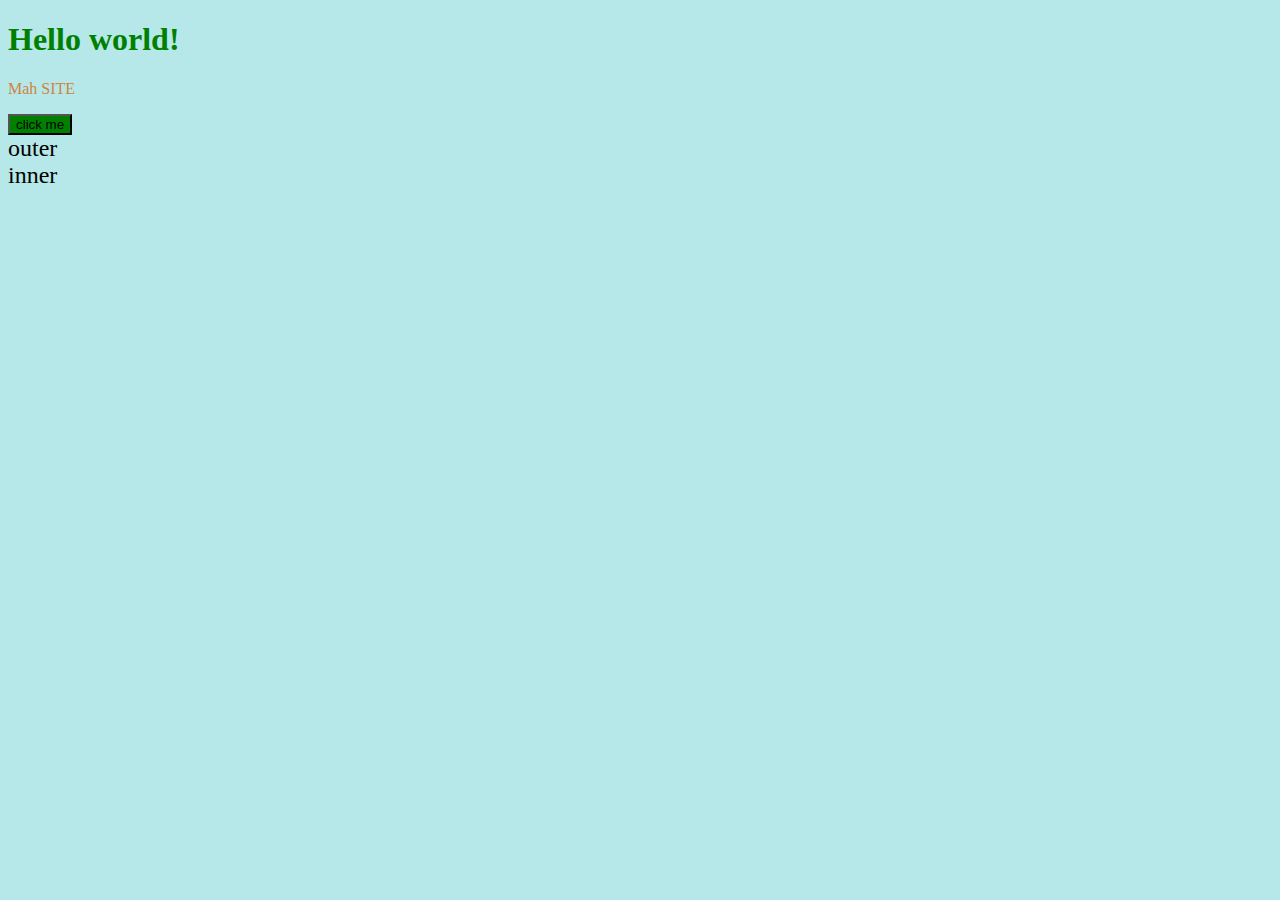
<file: index.html>
<!DOCTYPE html>
<html lang="en">
<head>
    <meta charset="UTF-8">
    <meta name="viewport" content="width=device-width, initial-scale=1.0">
    <title>OKAY BYE!</title>
    <link rel="stylesheet" href="style.css">
   
</head>
<body>
    <h1>Hello world!</h1>
    <p>Mah SITE</p>
    <button>click me</button>
    
    <div id="outer">
        outer

        <div> 
            inner
        </div>
       
    </div>
</file>
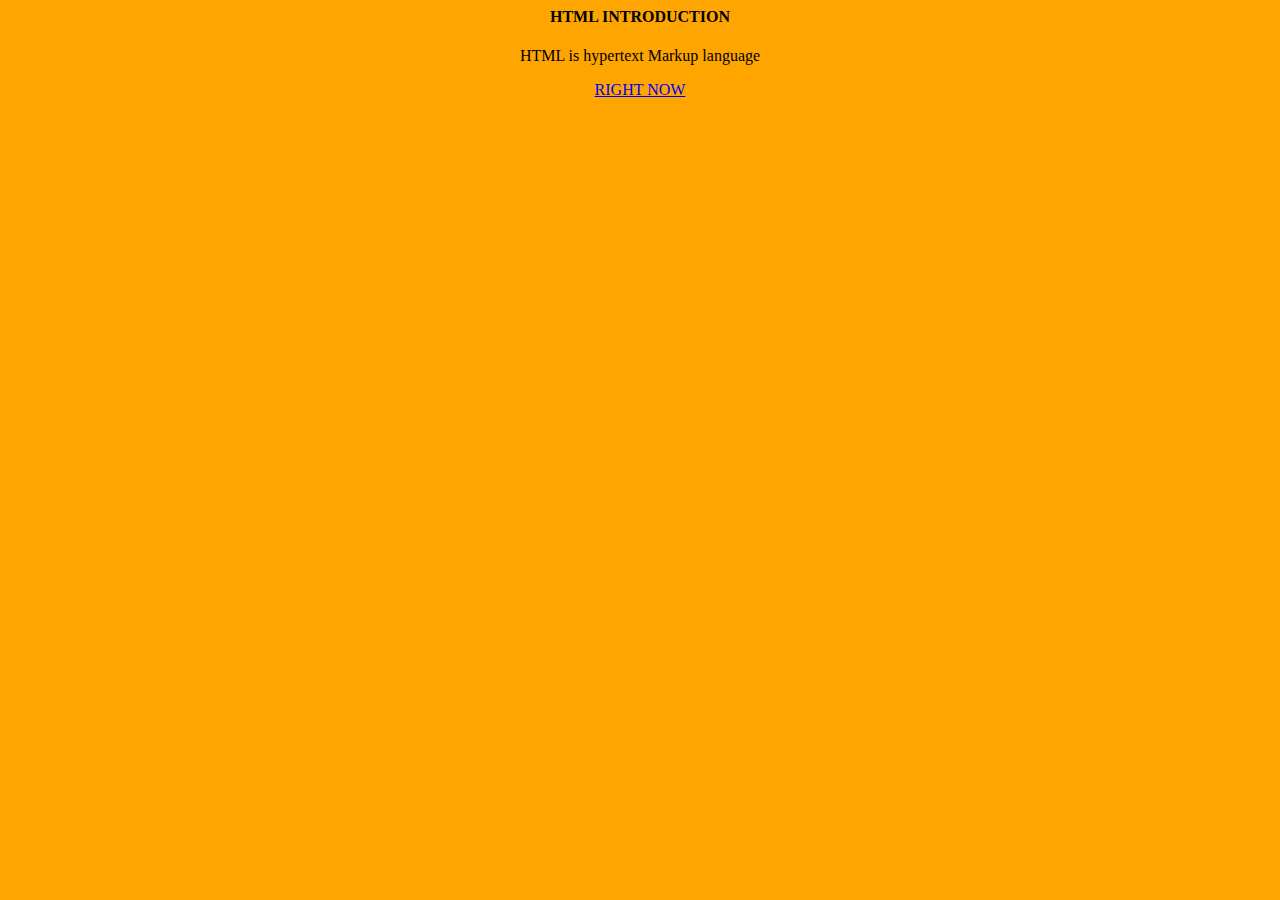
<file: 1st.html>
<html>

<head>
<title> MY FIRST HTML PROGRAM </title>

 </head>

<center>


<body bgcolor = "orange">

<h4> HTML INTRODUCTION    </h4>

<p>HTML is hypertext Markup language     </p>

<a href="www.google.com " > RIGHT NOW</a>



</body>
</center>
</html>
</file>
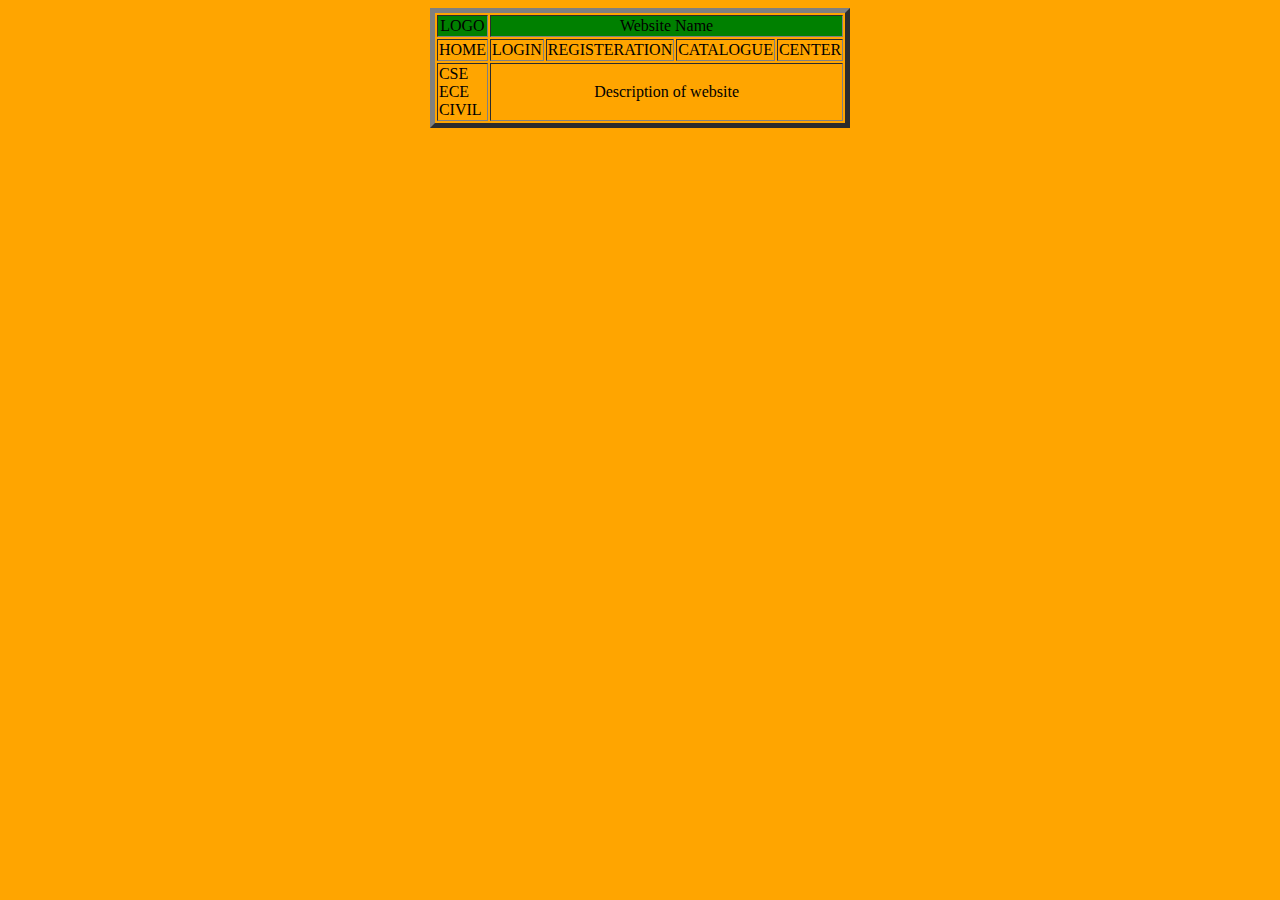
<file: 2nd.html>
<html>

<head>
<title> MY FIRST HTML PROGRAM </title>

 </head>

<center>


<body bgcolor = "orange" >
<table border = "5">
<center>

<tr bgcolor = "green ">
<td><center> LOGO </td>
<td colspan ="4"><center> 		Website Name     </td> </tr>

<tr>
<td> <center> HOME</td>
<td><center>LOGIN</td>
<td><center>REGISTERATION  </td>
<td><center> CATALOGUE </td>
<td><center> CENTER </td>

</tr>
<center>

<tr>
<td rowspan = "4"> CSE<br> ECE <br> CIVIL </td>
<td rowspan = "4" , colspan = "4">   
<center>  Description of website        </center>
</td>
</tr>

</table>
</body>
</html>
</file>
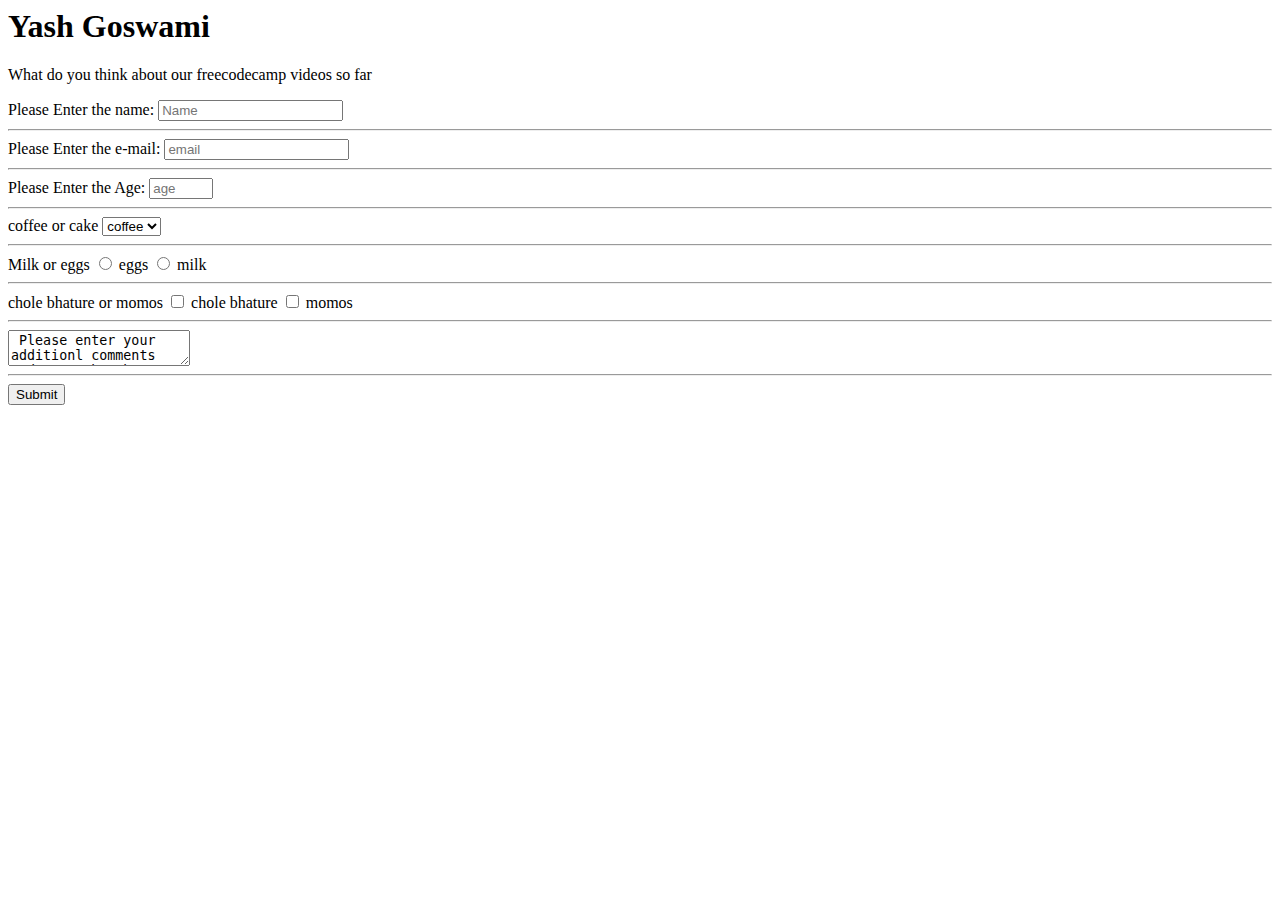
<file: build-a-survey-form.html>
<html>
<head>
  <title> Survey Form</title>
</head>
<body>
  <header>
  <h1 id="title"> Yash Goswami</h1>
  <p id="description">What do you think about our freecodecamp videos so far</p>
  </header>
  <main>
    <form id="survey-form">
      <label for="name" id="name-label"> Please Enter the name:</label>
      <input id="name" type="text" Required placeholder="Name">
      <hr>
      <label for="email" id="email-label"> Please Enter the e-mail:</label>
      <input id="email" type="email" Required placeholder="email">
      <hr>
      <label for="number" id="number-label"> Please Enter the Age:</label>
      <input id="number" type="number" min="5" max="100" Required placeholder="age">
      <hr>
      <label for="dropdown"> coffee or cake</label>
      <select id="dropdown">
        <option>coffee</option>
        <option>cafe</option>
      </select>
      <hr>
      <label for="number"> Milk or eggs</label>
      <input type="radio" name="radio groups" id="eggs" value="0">
      <label for="eggs">eggs</label>
      <input type="radio" name="radio groups" id="milk" value="1">
      <label for="milk">milk</label>
      <hr>
      <label for="number"> chole bhature or momos</label>
      <input type="checkbox"  id="chole bhature" value="0">
      <label for="chole bhature">chole bhature</label>
      <input type="checkbox"  id="momos" value="1">
      <label for="momos">momos</label>
<hr>
<textarea> Please enter your additionl comments and your thoughts</textarea>
<hr>
      
      <input type="submit" id="submit">

    </form>
  </main>
<body>
</html>
</file>
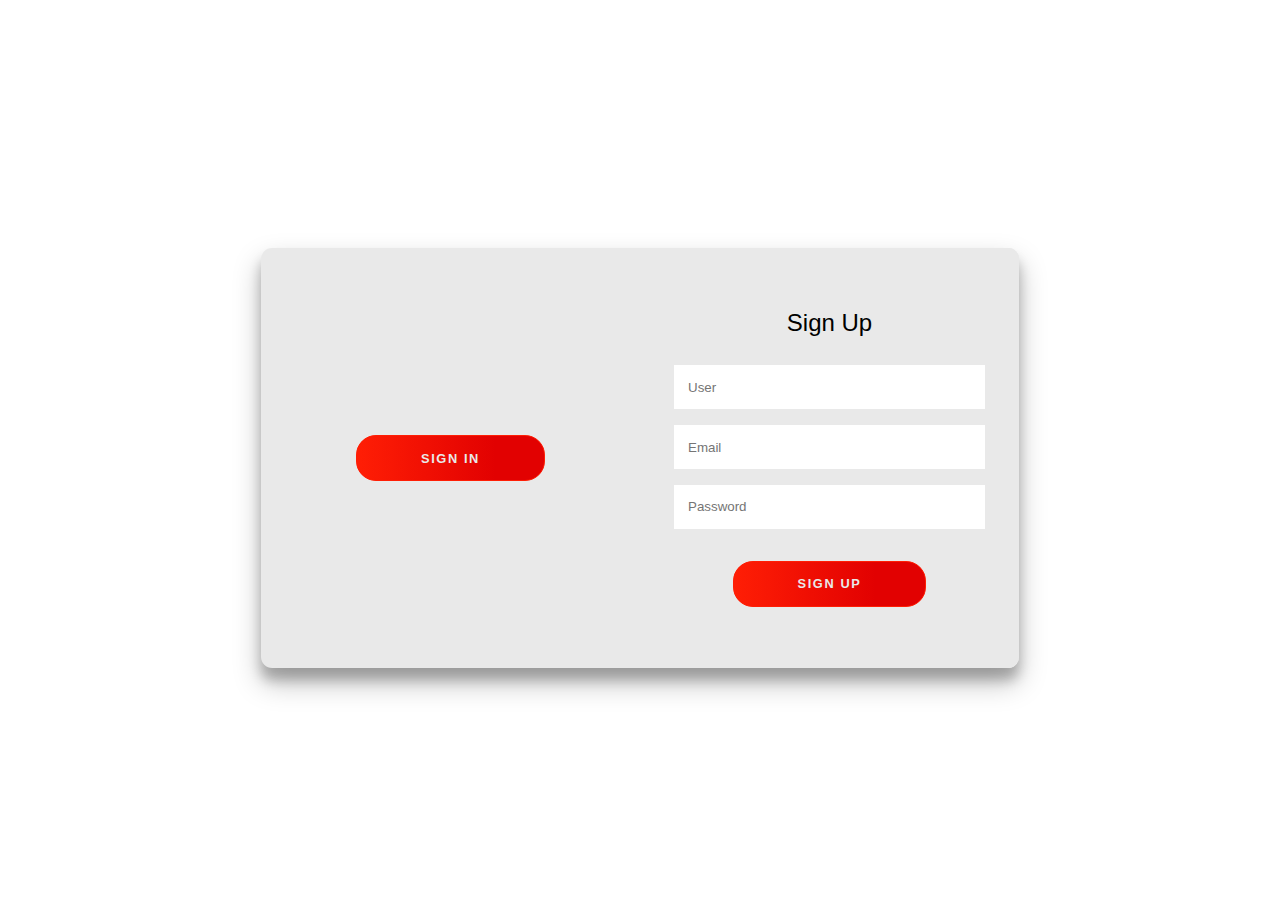
<file: form.html>
<!DOCTYPE html>
<html lang="en">
<head>
    <meta charset="UTF-8">
    <meta name="viewport" content="width=device-width, initial-scale=1.0">
    <title>form </title>
    <link rel="stylesheet" href="form.css">
</head>
<body>
    <script src="form.js"></script>
    <div class="container right-panel-active">
        <!-- Sign Up -->
        <div class="container__form container--signup">
            <form action="netflix mod.html" class="form" id="form1">
                <h2 class="form__title">Sign Up</h2>
                <input type="text" placeholder="User" class="input" required>
                <input type="email" placeholder="Email" class="input" required>
                <input type="password" placeholder="Password" class="input" required>
                <button class="btn">Sign Up</button>
            </form>
        </div>
    
        <!-- Sign In -->
        <div class="container__form container--signin">
            <form action="netflix mod.html" class="form" id="form2">
                <h2 class="form__title">Sign In</h2>
                <input type="email" placeholder="Email" class="input" required>
                <input type="password" placeholder="Password" class="input" required>
                <a href="#" class="link">Forgot your password?</a>
                <button class="btn">Sign In</button>
            </form>
        </div>
    
        <!-- Overlay -->
        <div class="container__overlay">
            <div class="overlay">
                <div class="overlay__panel overlay--left">
                    <button class="btn" id="signIn">Sign In</button>
                </div>
                <div class="overlay__panel overlay--right">
                    <button class="btn" id="signUp">Sign Up</button>
                </div>
            </div>
        </div>
    </div>
</body>
</html>
</file>
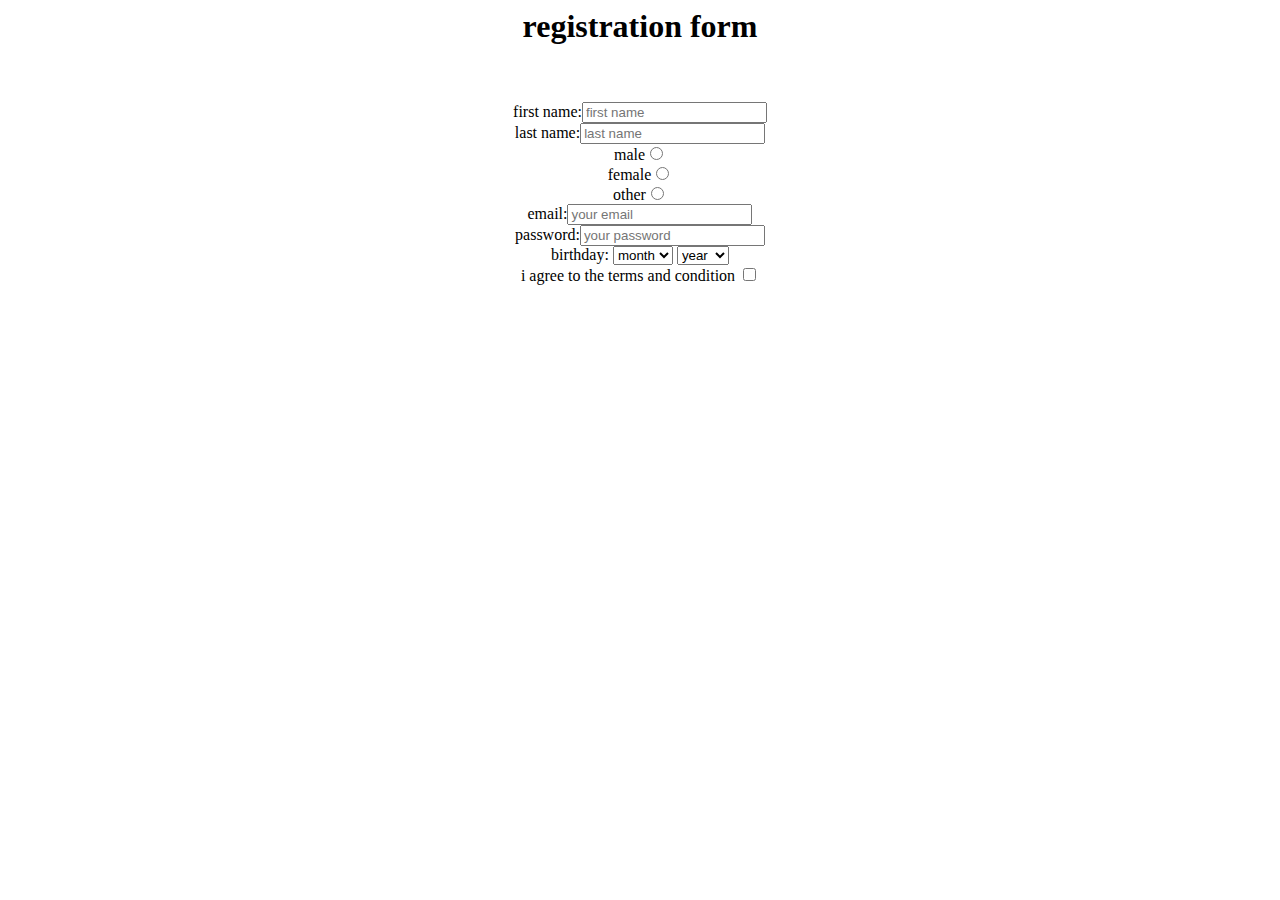
<file: forms.html>
<html>
<head>
<title>registration</title> 
</head>
<body>
<center>
<h1>registration form</h1><br><br> 
<form>
 <label>first name:<input type="text" name="first 
name"placeholder="first name"required></label><br> 
 <label>last name:<input type="text" name="last 
name"placeholder="last name"required></label><br>
 <label>male<input 
type="radio"name="gender"value="male"></label><br> 
 <label>female<input 
type="radio"name="gender"value="female"></label><br> 
 <label>other<input 
type="radio"name="gender"value="other"></label><br> 
 <label>email:<input 
type="email"name="email"placeholder="your 
email"required></label><br> 
 <label>password:<input 
type="password"nmae="password"placeholder="your 
password"pattern="{5,10}"required title="please enter 
your password of length 5 to 10"></label><br> 
 <label for="">birthday:</label> 
 <select id="birthday" name="month"> 
 <option>month</option>
 <option>jan</option>
 <option>feb</option> 
 <option>mar</option>
 <option>apr</option>
 <option>may</option>
 <option>jun</option> 
 <option>july</option>
 <option>aug</option>
 <option>sept</option>
 <option>oct</option>
 <option>nov</option>
 <option>dec</option>
 
 </select>
 <select id="birthday" name="year" >
 <option>year</option>
 <option>1998</option>
 <option>1999</option>
 <option>2000</option>
 <option>2001</option>
 <option>2002</option>
 <option>2003</option>
 <option>2004</option>
 <option>2005</option>
 <option>2006</option>
 </select><br>
 <label>i agree to the terms and condition</label>
 <input type="checkbox" name="submit">
</form>
</center> 
</body>
</html
</file>
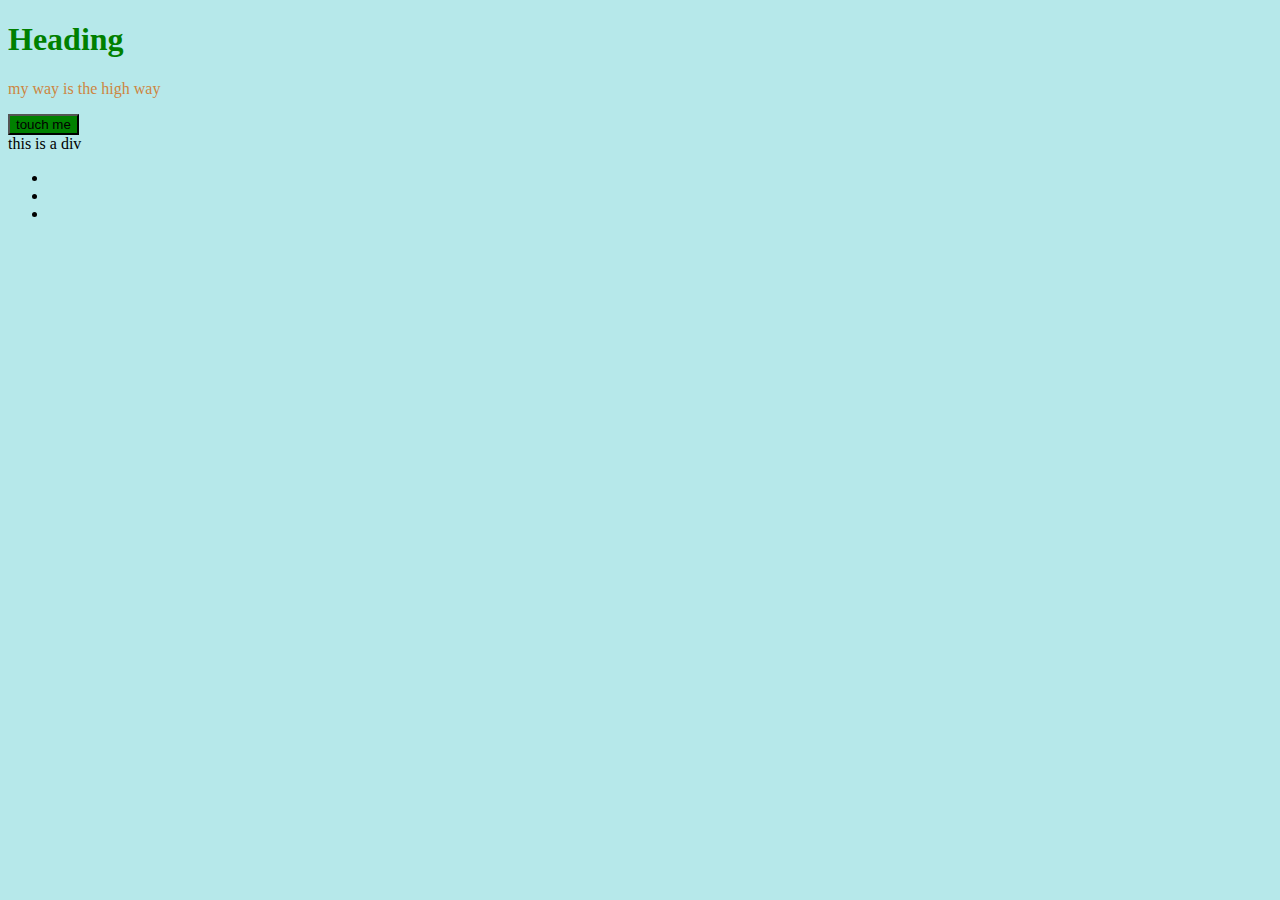
<file: html2.html>
<!DOCTYPE html>
<html lang="en">
<head>
    <meta charset="UTF-8">
    <meta name="viewport" content="width=device-width, initial-scale=1.0">
    <title>OKAY BYE!</title>
    <link rel="stylesheet" href="style.css">
   
</head>
<body>
    <h1>Heading</h1>
    <p> my way is the high way </p>
       <button> touch me </button>
       <div> 
        this is a div
       </div>
    <ul> <li></li>
    <li></li>
    <li></li>
   </ul>




</body>
</html>
</file>
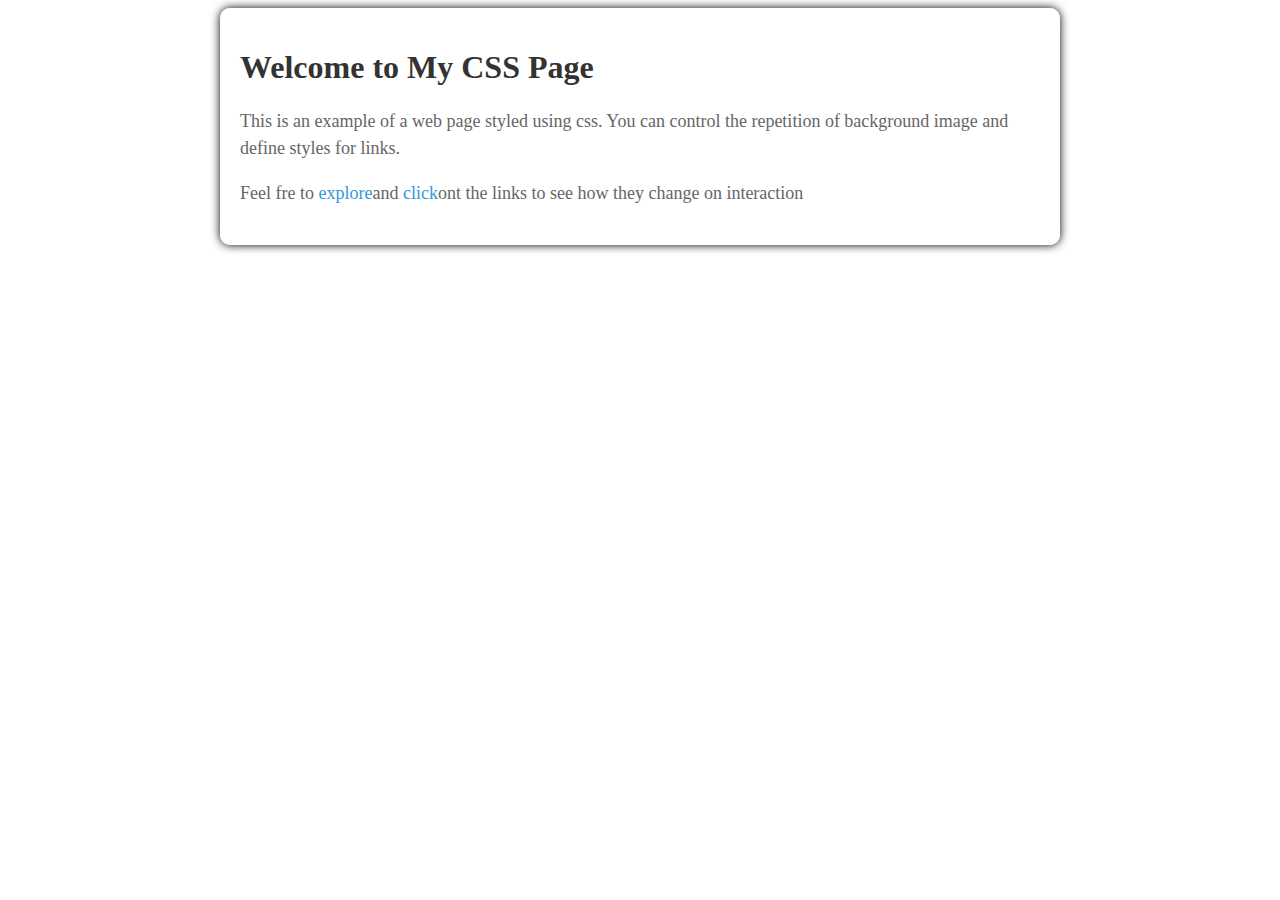
<file: index3.html>
<!DOCTYPE html>
<html lang="en">
<head>
    <meta charset="UTF-8">
    <meta name="viewport" content="width=device-width, initial-scale=1.0">
    <title>CSS Styling Example </title>
</head>
<style>
    body{
        background-image: ;
        background-repeat: no-repeat;
        background-size: cover;
        background-attachment: fixed;
    }
    a:link{
        color: #3498db;
        text-decoration: none;
    }
    a:visited{
        color: #8e44ad;
    }
    a:active{
        color: #e74c3c;
    }
    a:hover{
        color: #e67e22;
        text-decoration: underline;
    }
    .container{
        max-width: 800px;
        margin: 0 auto;
        padding: 20px;
        background-color: rgba(255,255,255,0.8);
        border-radius: 10px;
        box-shadow: 0 0 10px rgba(0,0,0.2);
    }
    h1{
        color: #333;
    }
    p{
        font-size: 18px;
        line-height: 1.5;
        color: #666;
    }
</style>
<body>
    <div class="container">
        <h1>Welcome to My CSS Page</h1>
        <p>This is an example of a web page styled using css. You can control the repetition of background image and define styles for links.</p>
        <p>Feel fre to <a href="#">explore</a>and <a href="#">click</a>ont the links to see how they change on interaction</p>
    </div>
</body>
</html>
</file>
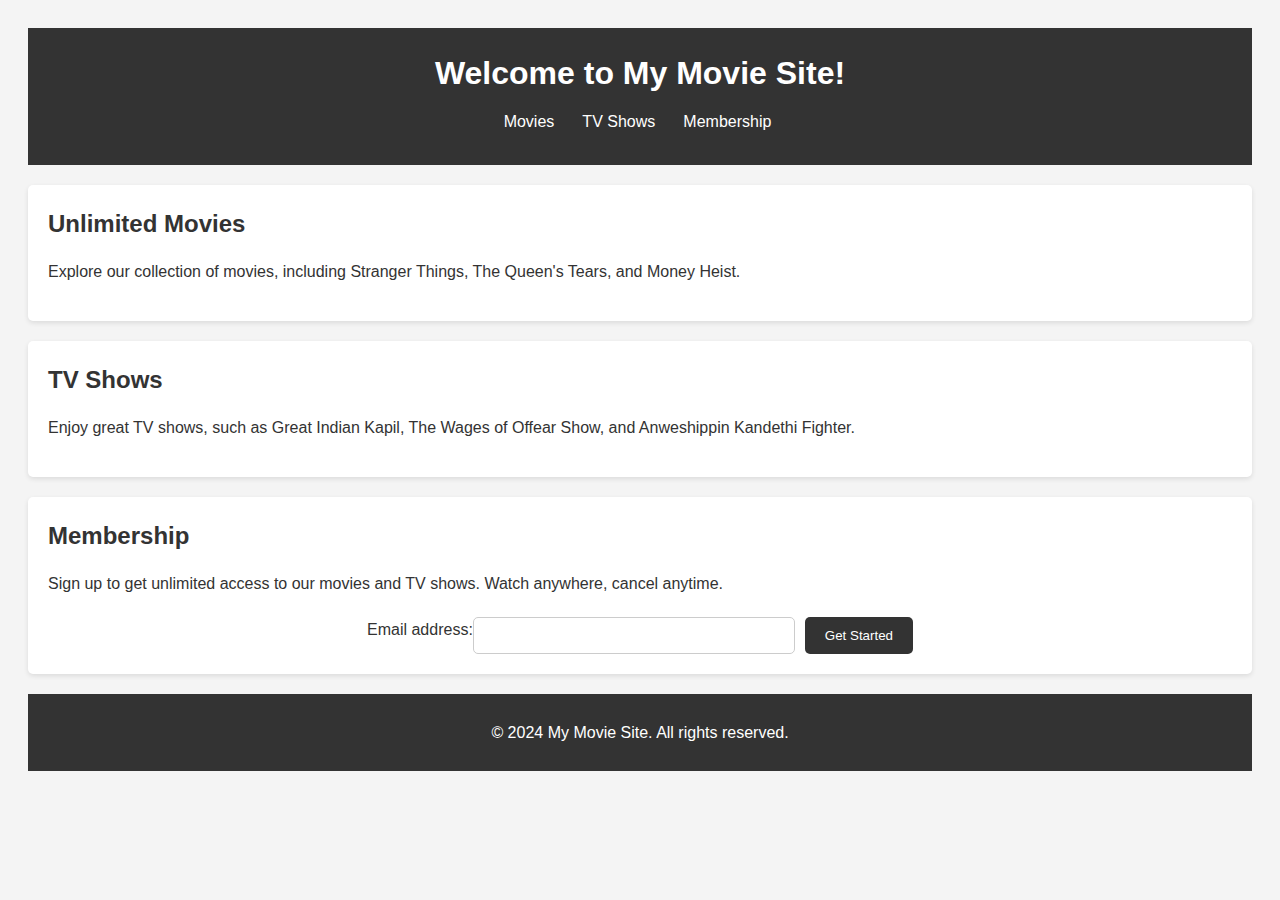
<file: netflix mod.html>
<!DOCTYPE html>
<html lang="en">
<head>
    <meta charset="UTF-8">
    <meta name="viewport" content="width=device-width, initial-scale=1.0">
    <title>My Movie Site</title>
    <style>
        body {
            font-family: Arial, sans-serif;
            line-height: 1.6;
            color: #333;
            background-color: #f4f4f4;
            padding: 20px;
        }

        header {
            background-color: #333;
            padding: 20px;
            text-align: center;
        }

        header h1 {
            color: #fff;
            margin: 0;
        }

        nav {
            margin: 10px 0;
        }

        nav a {
            color: #fff;
            text-decoration: none;
            padding: 5px;
            margin-right: 5px;
            border-radius: 5px;
        }

        nav a:hover {
            background-color: #555;
        }

        section {
            background-color: #fff;
            border-radius: 5px;
            padding: 20px;
            margin: 20px 0;
            box-shadow: 0 2px 5px rgba(0, 0, 0, 0.1);
        }

        section h2 {
            color: #333;
            margin: 0 0 10px;
        }

        footer {
            background-color: #333;
            padding: 10px;
            text-align: center;
            color: #fff;
            margin-top: 20px;
        }

        form {
            display: flex;
            justify-content: center;
            margin-top: 20px;
        }

        form input[type="email"] {
            width: 300px;
            padding: 10px;
            margin-right: 10px;
            border-radius: 5px;
            border: 1px solid #ccc;
        }

        form input[type="submit"] {
            background-color: #333;
            color: #fff;
            padding: 10px 20px;
            border: none;
            border-radius: 5px;
            cursor: pointer;
        }

        form input[type="submit"]:hover {
            background-color: #555;
        }
        section.movie-bg {
            background-image: url("https://pixabay.com/photos/movie-theater-curtain-theatre-movie-4609877/");
            background-size: cover;
            background-position: center;
        }
    </style>
</head>
<body>
    <header>
        <h1>Welcome to My Movie Site!</h1>
        <nav>
            <a href="#movies">Movies</a> |
            <a href="#tvshows">TV Shows</a> |
            <a href="#membership">Membership</a>
        </nav>
    </header>

    <section id="movies">
        <h2>Unlimited Movies</h2>
        <p>Explore our collection of movies, including Stranger Things, The Queen's Tears, and Money Heist.</p>
    </section>

    <section id="tvshows">
        <h2>TV Shows</h2>
        <p>Enjoy great TV shows, such as Great Indian Kapil, The Wages of Offear Show, and Anweshippin Kandethi Fighter.</p>
    </section>

    <section id="membership">
        <h2>Membership</h2>
        <p>Sign up to get unlimited access to our movies and TV shows. Watch anywhere, cancel anytime.</p>
        <form action="/subscribe" method="post">
            <label for="email">Email address:</label><br>
            <input type="email" id="email" name="email" required><br>
            <input type="submit" value="Get Started">
        </form>
    </section>

    <footer>
        <p>© 2024 My Movie Site. All rights reserved.</p>
    </footer>
</body>
</html>
</file>
<file: style.css>
h1{
    color: green;
}
h1{
    font-family: 'Times New Roman', Times, serif;
}
p{
    color: peru;
}

button{
    color: black; background-color: green;
}
body{
    background-color:#b6e8ea;
}
#inner{
    font-size: 34px;
}

#outer{
    font-size: 24px;
}
</file>
<file: form.css>
:root {
	/* COLORS */
	--white: #e9e9e9;
	--gray: #333;
	--blue: #ff1e05;
	--lightblue: #e20101;

	/* RADII */
	--button-radius: 0.7rem;

	/* SIZES */
	--max-width: 758px;
	--max-height: 420px;

	font-size: 16px;
	font-family: -apple-system, BlinkMacSystemFont, "Segoe UI", Roboto, Oxygen,
		Ubuntu, Cantarell, "Open Sans", "Helvetica Neue", sans-serif;
        
}

body {
	align-items: center;
	background-color: var(--white);
	background: url("https://imgs.search.brave.com/NKF2HBR-xDIfYik_xiClwb7LXRICziIW9UiNm1sbA8o/rs:fit:860:0:0:0/g:ce/aHR0cHM6Ly93YWxs/cGFwZXJjYXQuY29t/L3cvZnVsbC81L2Mv/MS8xODI2NjYtMTky/MHgxMDgwLWRlc2t0/b3AtMTA4MHAtZGVh/ZHBvb2wtYmFja2dy/b3VuZC1waG90by5q/cGc");
	background-attachment: fixed;
	background-position: center;
	background-repeat: no-repeat;
	background-size: cover;
	display: grid;
	height: 100vh;
	place-items: center;
}

.form__title {
	font-weight: 300;
	margin: 0;
	margin-bottom: 1.25rem;
}

.link {
	color: var(--gray);
	font-size: 0.9rem;
	margin: 1.5rem 0;
	text-decoration: none;
}

.container {
	background-color: var(--white);
	border-radius: var(--button-radius);
	box-shadow: 0 0.9rem 1.7rem rgba(0, 0, 0, 0.25),
		0 0.7rem 0.7rem rgba(0, 0, 0, 0.22);
	height: var(--max-height);
	max-width: var(--max-width);
	overflow: hidden;
	position: relative;
	width: 100%;
}

.container__form {
	height: 100%;
	position: absolute;
	top: 0;
	transition: all 0.6s ease-in-out;
}

.container--signin {
	left: 0;
	width: 50%;
	z-index: 2;
}

.container.right-panel-active .container--signin {
	transform: translateX(100%);
}

.container--signup {
	left: 0;
	opacity: 0;
	width: 50%;
	z-index: 1;
}

.container.right-panel-active .container--signup {
	animation: show 0.6s;
	opacity: 1;
	transform: translateX(100%);
	z-index: 5;
}

.container__overlay {
	height: 100%;
	left: 50%;
	overflow: hidden;
	position: absolute;
	top: 0;
	transition: transform 0.6s ease-in-out;
	width: 50%;
	z-index: 100;
}

.container.right-panel-active .container__overlay {
	transform: translateX(-100%);
}

.overlay {
	background-color: var(--lightblue);
	background: url("https://imgs.search.brave.com/iH9j1BfqapTo354kIvAXLhUJqzm89JqG7faeCqmvJcw/rs:fit:860:0:0:0/g:ce/aHR0cHM6Ly93YWxs/cGFwZXJjYXQuY29t/L3cvZnVsbC9mLzkv/YS81MTgyOS0yNTYw/eDE0NDAtZGVza3Rv/cC1oZC1kZWFkcG9v/bC1iYWNrZ3JvdW5k/LXBob3RvLmpwZw");
	background-attachment: fixed;
	background-position: center;
	background-repeat: no-repeat;
	background-size: cover;
	height: 100%;
	left: -100%;
	position: relative;
	transform: translateX(0);
	transition: transform 0.6s ease-in-out;
	width: 200%;
    
}

.container.right-panel-active .overlay {
	transform: translateX(50%);
}

.overlay__panel {
	align-items: center;
	display: flex;
	flex-direction: column;
	height: 100%;
	justify-content: center;
	position: absolute;
	text-align: center;
	top: 0;
	transform: translateX(0);
	transition: transform 0.6s ease-in-out;
	width: 50%;
}

.overlay--left {
	transform: translateX(-20%);
}

.container.right-panel-active .overlay--left {
	transform: translateX(0);
}

.overlay--right {
	right: 0;
	transform: translateX(0);
}

.container.right-panel-active .overlay--right {
	transform: translateX(20%);
}

.btn {
	background-color: var(--blue);
	background-image: linear-gradient(90deg, var(--blue) 0%, var(--lightblue) 74%);
	border-radius: 20px;
	border: 1px solid var(--blue);
	color: var(--white);
	cursor: pointer;
	font-size: 0.8rem;
	font-weight: bold;
	letter-spacing: 0.1rem;
	padding: 0.9rem 4rem;
	text-transform: uppercase;
	transition: transform 80ms ease-in;
}

.form > .btn {
	margin-top: 1.5rem;
}

.btn:active {
	transform: scale(0.95);
}

.btn:focus {
	outline: none;
}

.form {
	background-color: var(--white);
	display: flex;
	align-items: center;
	justify-content: center;
	flex-direction: column;
	padding: 0 3rem;
	height: 100%;
	text-align: center;
}

.input {
	background-color: #fff;
	border: none;
	padding: 0.9rem 0.9rem;
	margin: 0.5rem 0;
	width: 100%;
}

@keyframes show {
	0%,
	49.99% {
		opacity: 0;
		z-index: 1;
	}

	50%,
	100% {
		opacity: 1;
		z-index: 5;
	}
}
</file>
